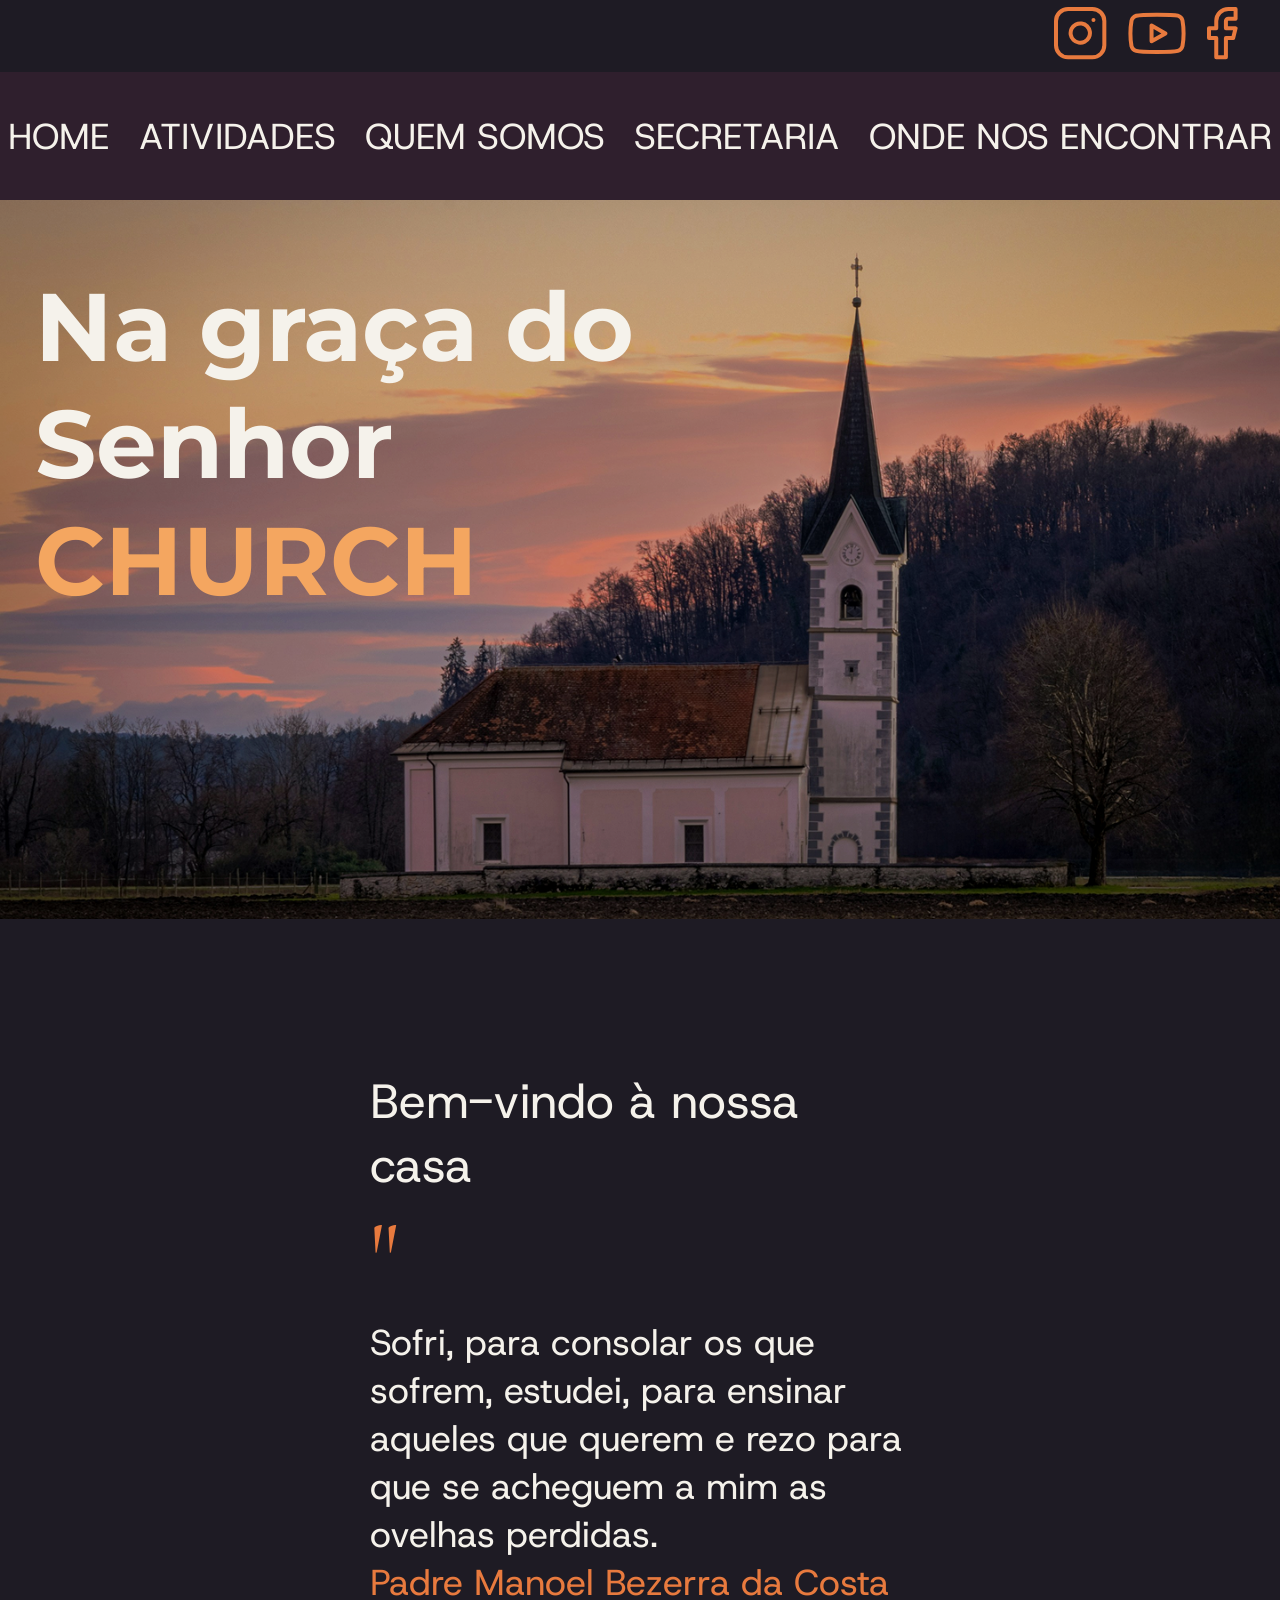
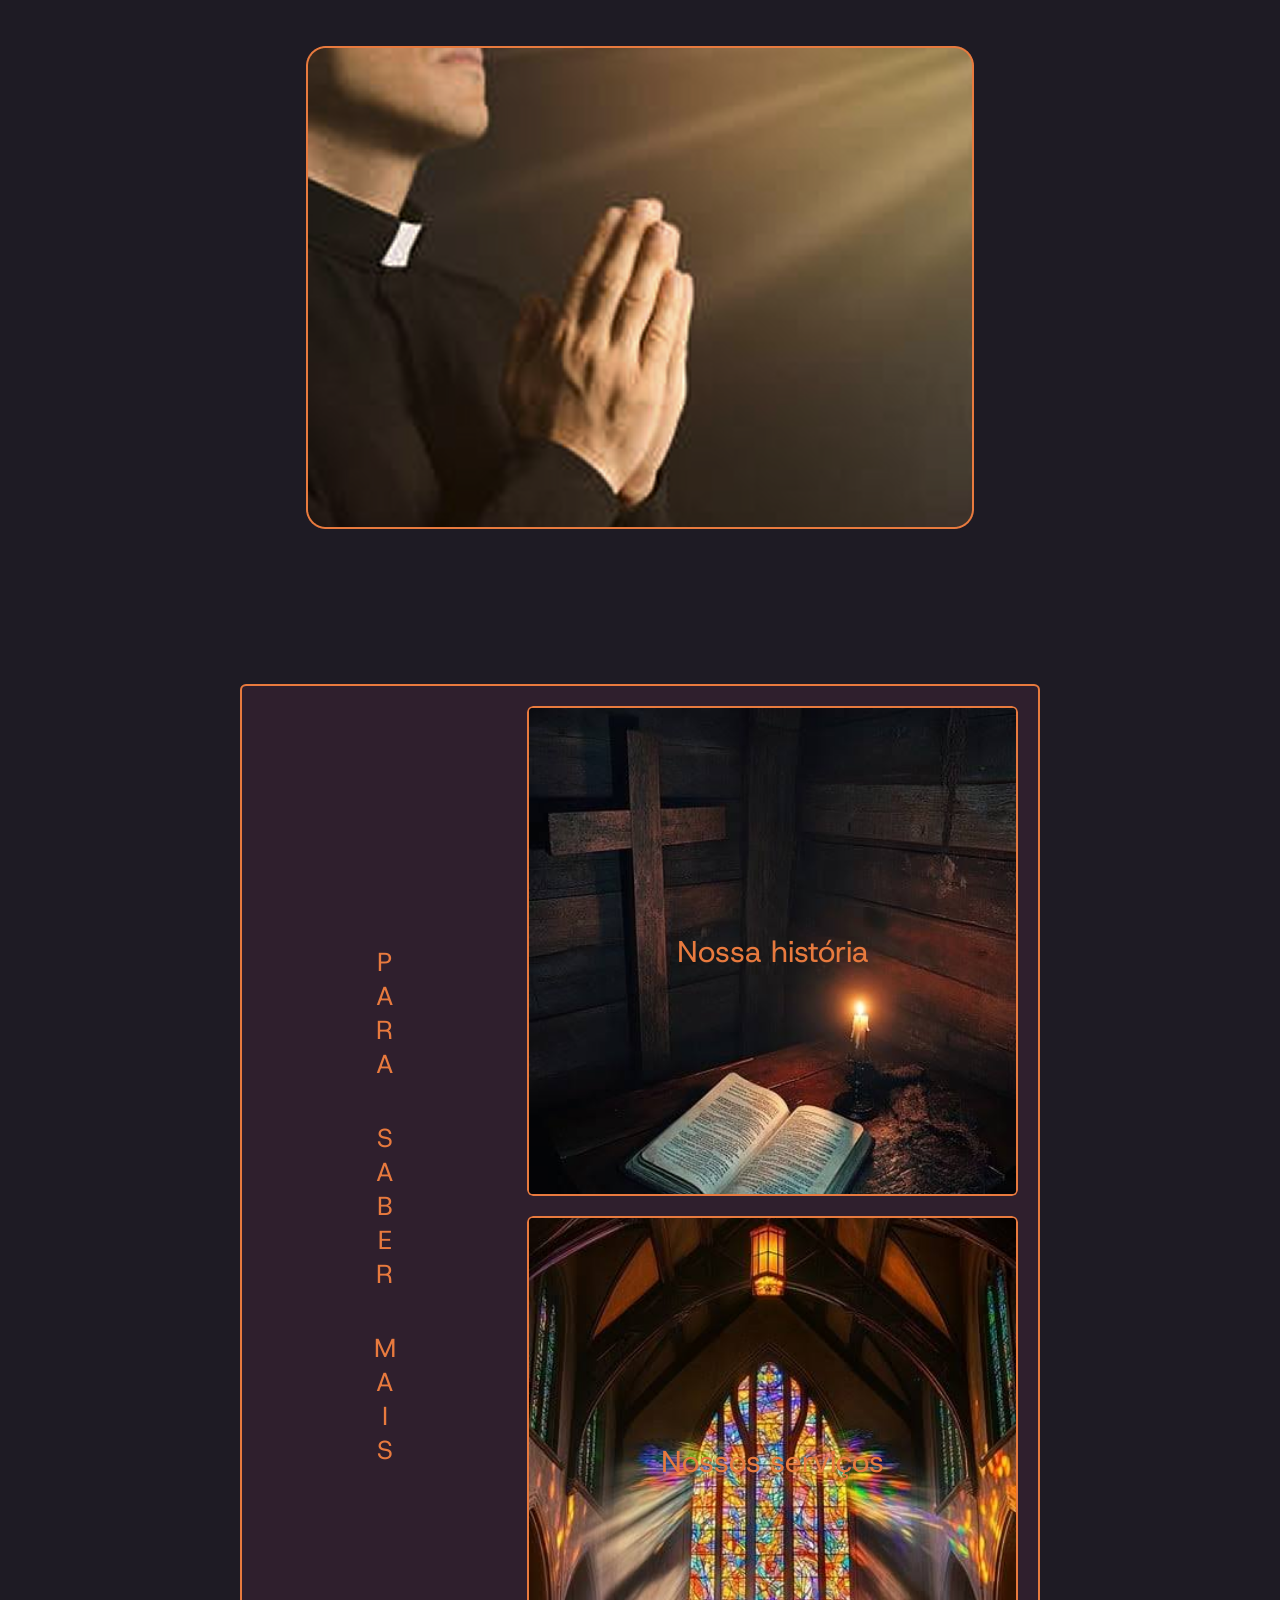
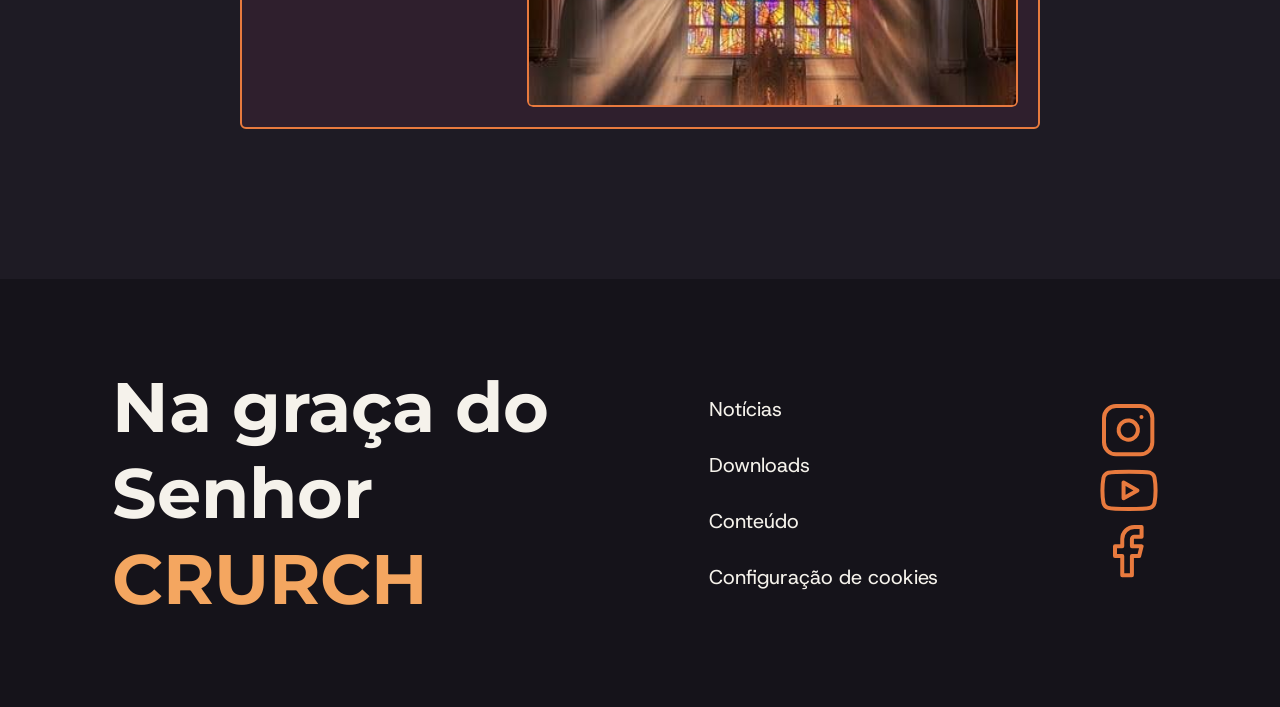
<file: index.html>
<!DOCTYPE html>
<html lang="pt-br">
    <head>
        <meta charset="UTF-8">

        <title>Document</title>

        <link rel="stylesheet" href="estilo.css">
        <link rel="preconnect" href="https://fonts.googleapis.com">
        <link rel="preconnect" href="https://fonts.gstatic.com" crossorigin>
        <link href="https://fonts.googleapis.com/css2?family=Host+Grotesk:ital,wght@0,300..800;1,300..800&display=swap" rel="stylesheet">

        <link rel="preconnect" href="https://fonts.googleapis.com">
        <link rel="preconnect" href="https://fonts.gstatic.com" crossorigin>
        <link href="https://fonts.googleapis.com/css2?family=Montserrat:ital,wght@0,100..900;1,100..900&display=swap" rel="stylesheet">

        <link rel="preconnect" href="https://fonts.googleapis.com">
        <link rel="preconnect" href="https://fonts.gstatic.com" crossorigin>
        <link href="https://fonts.googleapis.com/css2?family=Cormorant+Garamond:ital,wght@0,300..700;1,300..700&display=swap" rel="stylesheet">
    </head>

    <body>
        <nav id="navicons">
            <a href="https://www.instagram.com/iigdoficial" target="_blank">
                <img src="Imagens/Icon (1).svg" alt="Instagram">
            </a>
            <a href="https://www.youtube.com/@IIGDoficial" target="_blank">
                <img src="Imagens/Youtube.svg" alt="YouTube">
            </a>
            <a href="https://www.facebook.com/iigdoficial" target="_blank">
                <img src="Imagens/facebook.svg" alt="Facebook">
            </a>
        </nav>
        <nav id="navtexto">
            <a href="index.html">HOME</a>
            <a href="servicos.html">ATIVIDADES</a>
            <a href="historia.html">QUEM SOMOS</a>
            <a href="secretaria.html">SECRETARIA</a>
            <a href="#rodape">ONDE NOS ENCONTRAR</a>
        </nav>
        
        <header id="banner">
            <img class="hero" src="Imagens/Imagem.png" alt="">

            <div id="slogan">
                <p class="montserrat">Na graça do Senhor 

                <span id="cordiferente">
                    CHURCH
                </span>
                </p>
            </div>
        </header>

        <section id="bemvindos" class="distancia2">
                <div id="txt2">
                    <p id="titulo">
                        Bem-vindo à nossa casa
                    </p>

                    <span class="cordiferente2 cormorant-garamond" id="aspas">
                        "
                    </span>

                    <p>
                        Sofri, para consolar os que sofrem, estudei, para ensinar aqueles que querem e rezo para que se acheguem a mim as ovelhas perdidas.
                    </p>
                    <span class="cordiferente2 distancia">
                        Padre Manoel Bezerra da Costa
                    </span>
                </div>
                <div>
                    <img src="Imagens/Rectangle 10.png" alt="Imagem de um Padre rezando">
                </div>
        </section>

        <div id="card-box">
            <article id="cards-grid">
                <div id="card-lateral">
                    <p class="letra-card">P</p>
                    <p class="letra-card">A</p>
                    <p class="letra-card">R</p>
                    <p class="letra-card">A</p>
                    <p class="espaco-card"> </p>
                    <p class="letra-card">S</p>
                    <p class="letra-card">A</p>
                    <p class="letra-card">B</p>
                    <p class="letra-card">E</p>
                    <p class="letra-card">R</p>
                    <p class="espaco-card"> </p>
                    <p class="letra-card">M</p>
                    <p class="letra-card">A</p>
                    <p class="letra-card">I</p>
                    <p class="letra-card">S</p>
                </div>
                <div id="card-link-1">
                    <img src="Imagens/images.jpg" alt="Nossa História">
                    <a href="historia.html">Nossa história</a>
                </div>

                <div id="card-link-2">
                    <img src="Imagens/images (1).jpg" alt="Nossos Serviços">
                    <a href="servicos.html">Nossos serviços</a>
                </div>
            </article>
        </div>

        <footer id="rodape">
            <div id="slogan2">
                <p class="montserrat">Na graça do Senhor 

                <span id="cordiferente">
                    CRURCH
                </span>
                </p>
            </div>
            <div id="txtrodape">
                <a href="https://www.vaticannews.va/pt.html" target="_blank">
                    Notícias
                </a>
                <a href="https://www.bible.com/pt/app" target="_blank">
                    Downloads
                </a>
                <a href="https://liturgia.cnbb.org.br/" target="_blank">
                    Conteúdo
                </a>
                <a href="https://www.google.com/policies/privacy/" target="_blank">
                    Configuração de cookies
                </a>
            </div>
            <div id="iconsrodape">
                <a href="https://www.instagram.com/iigdoficial" target="_blank">
                    <img src="Imagens/Icon (1).svg" alt="Instagram">
                </a>
                <a href="https://www.youtube.com/@IIGDoficial" target="_blank">
                    <img src="Imagens/Youtube.svg" alt="YouTube">
                </a>
                <a href="https://www.facebook.com/iigdoficial" target="_blank">
                    <img src="Imagens/facebook.svg" alt="Facebook">
                </a>
            </div>
        </footer>
    </body>
</html>
</file>
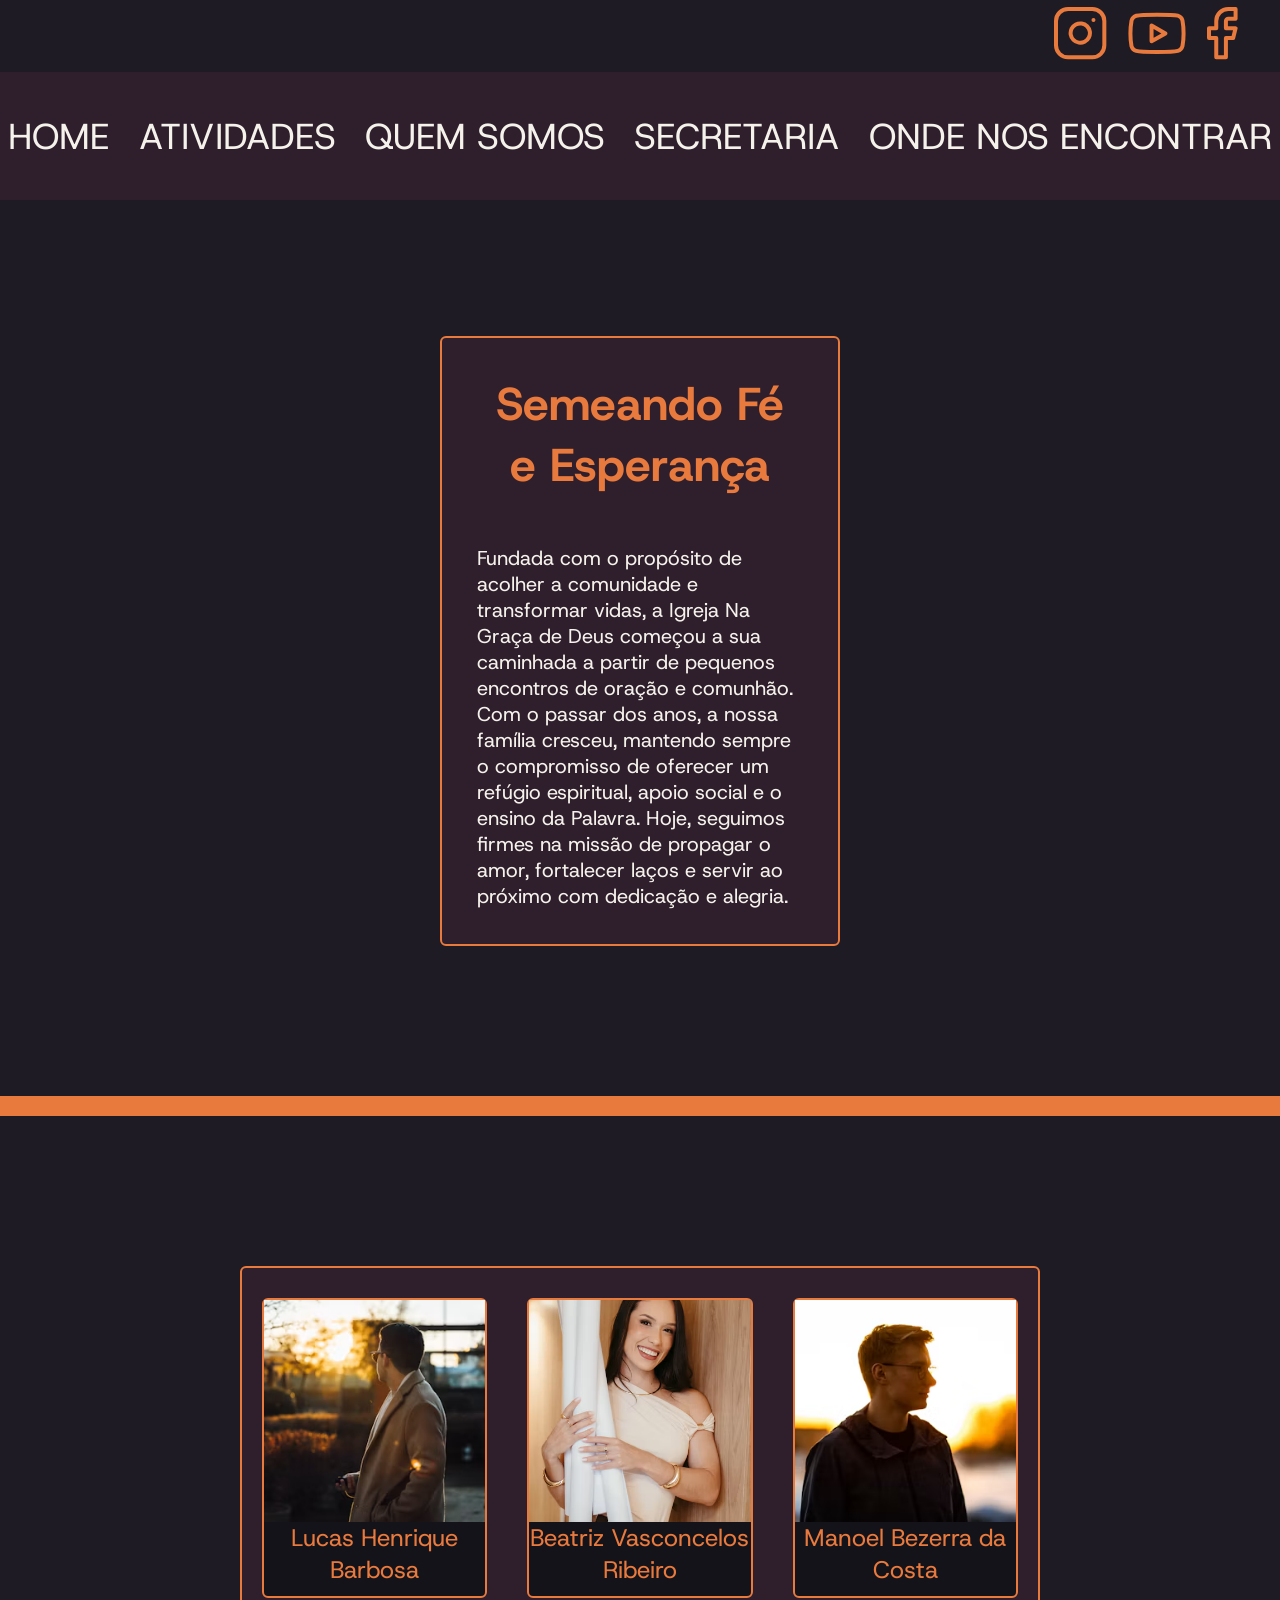
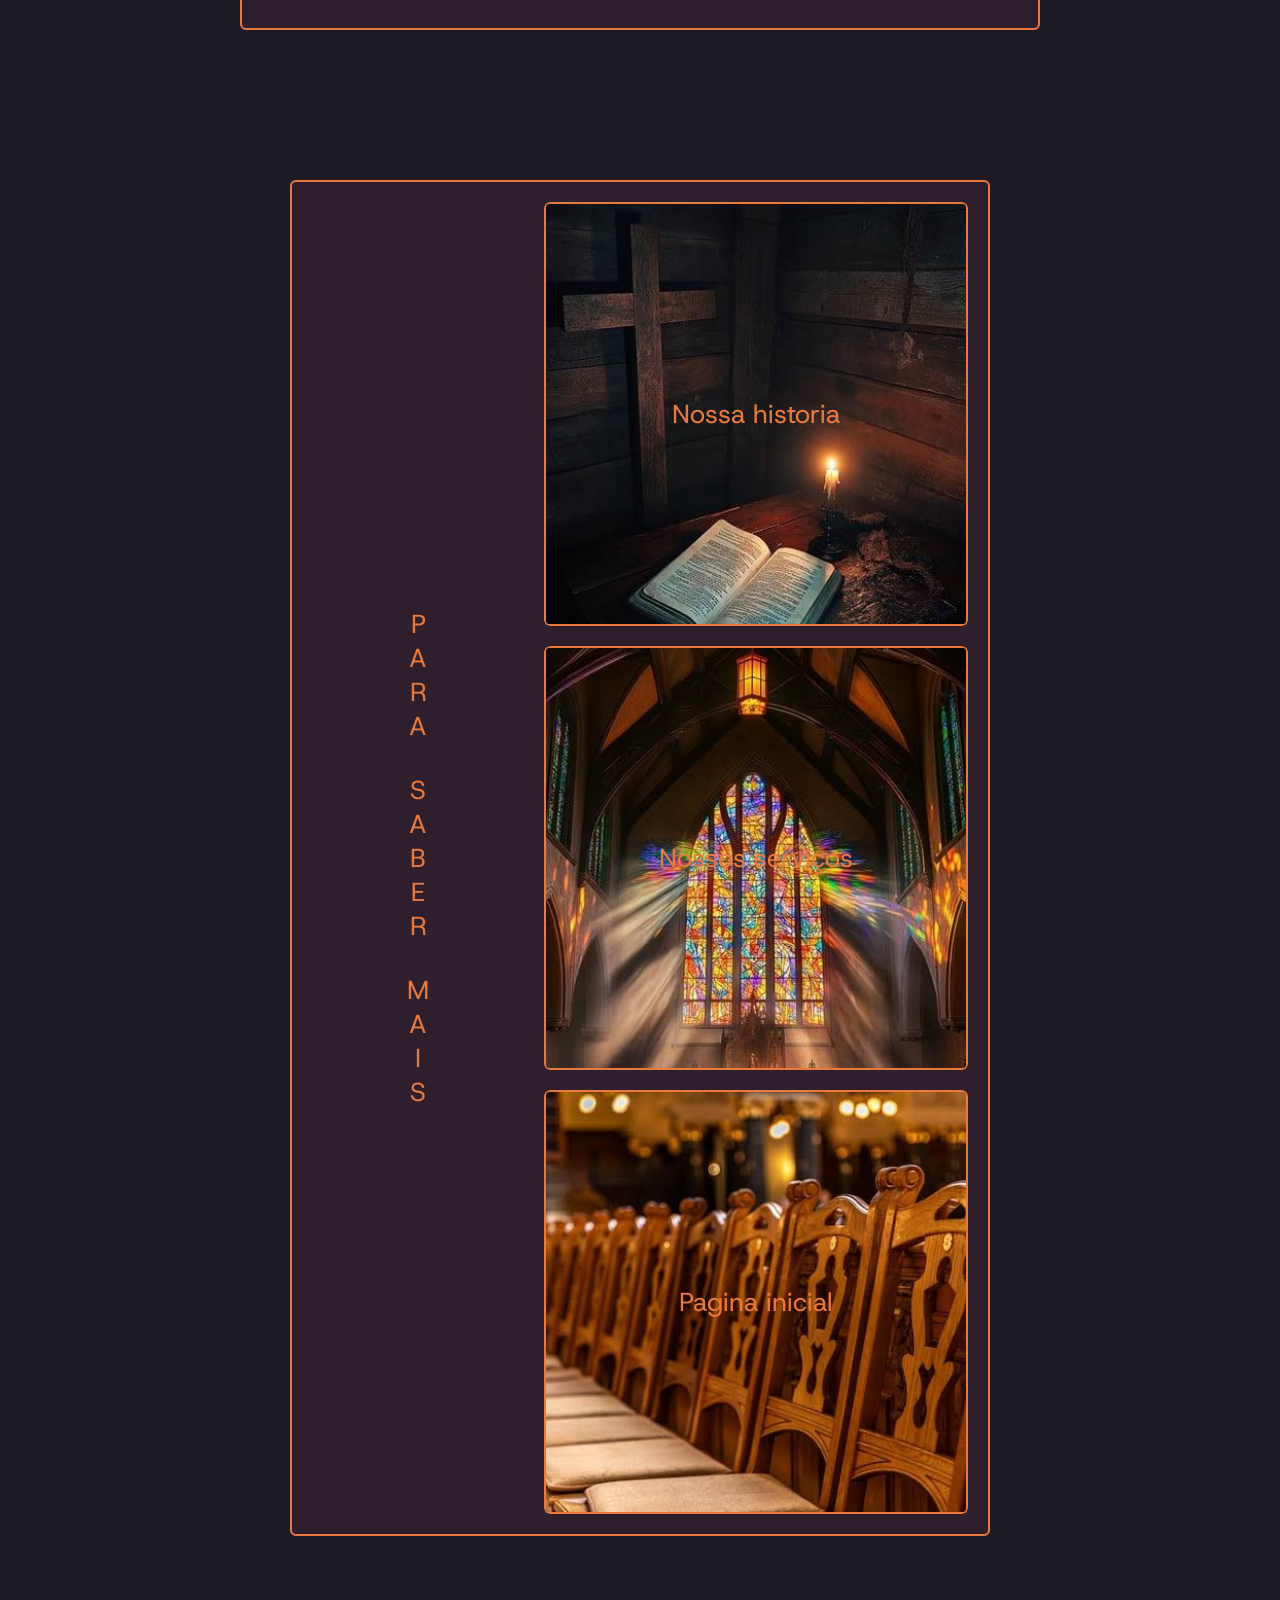
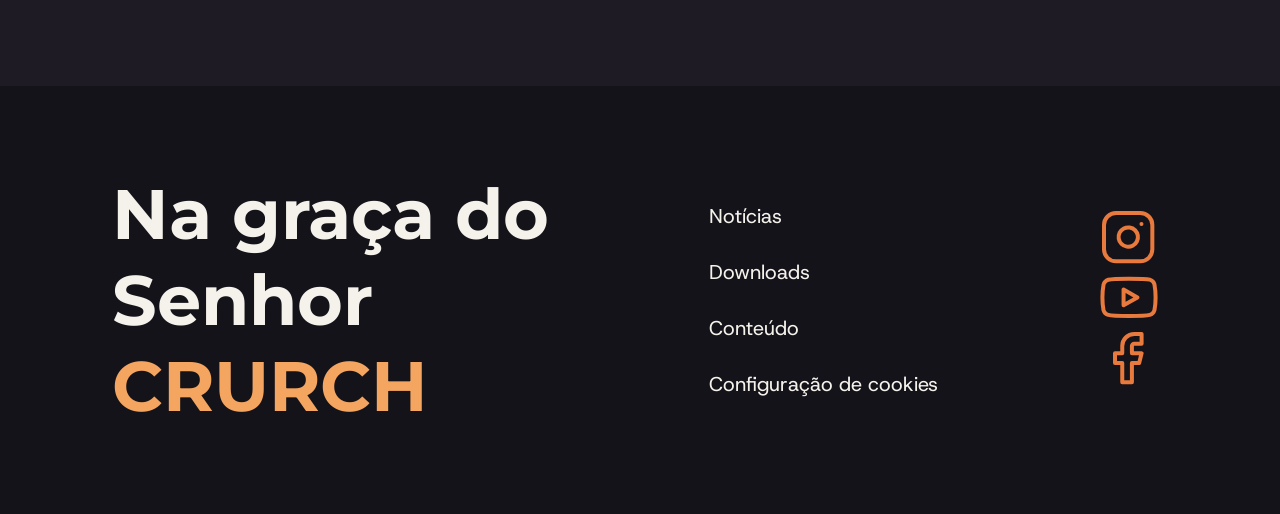
<file: historia.html>
<!DOCTYPE html>
<html lang="pt-br">
    <head>
    <meta charset="UTF-8">

    <title>Historia</title>

    <link rel="stylesheet" href="estilo.css">
        <link rel="preconnect" href="https://fonts.googleapis.com">
        <link rel="preconnect" href="https://fonts.gstatic.com" crossorigin>
        <link href="https://fonts.googleapis.com/css2?family=Host+Grotesk:ital,wght@0,300..800;1,300..800&display=swap" rel="stylesheet">

        <link rel="preconnect" href="https://fonts.googleapis.com">
        <link rel="preconnect" href="https://fonts.gstatic.com" crossorigin>
        <link href="https://fonts.googleapis.com/css2?family=Montserrat:ital,wght@0,100..900;1,100..900&display=swap" rel="stylesheet">

        <link rel="preconnect" href="https://fonts.googleapis.com">
        <link rel="preconnect" href="https://fonts.gstatic.com" crossorigin>
        <link href="https://fonts.googleapis.com/css2?family=Cormorant+Garamond:ital,wght@0,300..700;1,300..700&display=swap" rel="stylesheet">
    </head>

    <body>
        <nav id="navicons">
            <a href="https://www.instagram.com/iigdoficial" target="_blank">
                <img src="Imagens/Icon (1).svg" alt="Instagram">
            </a>
            <a href="https://www.youtube.com/@IIGDoficial" target="_blank">
                <img src="Imagens/Youtube.svg" alt="YouTube">
            </a>
            <a href="https://www.facebook.com/iigdoficial" target="_blank">
                <img src="Imagens/facebook.svg" alt="Facebook">
            </a>
        </nav>
        <nav id="navtexto">
            <a href="index.html">HOME</a>
            <a href="servicos.html">ATIVIDADES</a>
            <a href="historia.html">QUEM SOMOS</a>
            <a href="secretaria.html">SECRETARIA</a>
            <a href="#rodape">ONDE NOS ENCONTRAR</a>
        </nav>

        <section id="caixa2">
            <article id="historia">
                <h2>
                    Semeando Fé e Esperança
                </h2>

                <p>
                    Fundada com o propósito de acolher a comunidade e transformar vidas, a Igreja Na Graça de Deus começou a sua caminhada a partir de pequenos encontros de oração e comunhão. Com o passar dos anos, a nossa família cresceu, mantendo sempre o compromisso de oferecer um refúgio espiritual, apoio social e o ensino da Palavra. Hoje, seguimos firmes na missão de propagar o amor, fortalecer laços e servir ao próximo com dedicação e alegria.
                </p>
            </article>
        </section>

        <div id="espaco2"></div>

        <section id="fundadores">
            <article id="donoDeTerra">
                <div class="caixaimg">
                    <img src="Imagens/photo-1642600363315-3e0f9aebbe5d.avif" alt="">
                </div>

                <p class="cordiferente2">Lucas Henrique Barbosa</p>
            </article>
            <article id="arquiteta">
                <div class="caixaimg">
                    <img src="Imagens/photo-1781888678275-a7a6daf5dc25.avif" alt="">
                </div>

                <p class="cordiferente2">Beatriz Vasconcelos Ribeiro</p>
            </article>
            <article id="padre">
                <div class="caixaimg">
                    <img src="Imagens/photo-1583807566958-a4a801549127.avif" alt="">
                </div>

                <p class="cordiferente2">Manoel Bezerra da Costa</p>
            </article>
        </section>

        <div id="caixa">
            <article id="conteiner">
                <div id="informacao">
                    <p class="palavra">P</p>
                    <p class="palavra">A</p>
                    <p class="palavra">R</p>
                    <p class="palavra">A</p>
                    <p class="espaco2"> </p>
                    <p class="palavra">S</p>
                    <p class="palavra">A</p>
                    <p class="palavra">B</p>
                    <p class="palavra">E</p>
                    <p class="palavra">R</p>
                    <p class="espaco2"> </p>
                    <p class="palavra">M</p>
                    <p class="palavra">A</p>
                    <p class="palavra">I</p>
                    <p class="palavra">S</p>
                </div>
                <div id="imagem1">
                    <img src="Imagens/images.jpg" alt="">

                    <a href="historia.html">Nossa historia</a>
                </div>
                <div id="imagem2">
                    <img src="Imagens/images (1).jpg" alt="">

                    <a href="servicos.html">Nossos serviços</a>
                </div>
                <div id="imagem3">
                    <img src="Imagens/images (2).jpg" alt="">

                    <a href="index.html">Pagina inicial</a>
                </div>
            </article>
        </div>

        <footer id="rodape">
            <div id="slogan2">
                <p class="montserrat">Na graça do Senhor 

                <span id="cordiferente">
                    CRURCH
                </span>
                </p>
            </div>
            <div id="txtrodape">
                <a href="https://www.vaticannews.va/pt.html" target="_blank">
                    Notícias
                </a>
                <a href="https://www.bible.com/pt/app" target="_blank">
                    Downloads
                </a>
                <a href="https://liturgia.cnbb.org.br/" target="_blank">
                    Conteúdo
                </a>
                <a href="https://www.google.com/policies/privacy/" target="_blank">
                    Configuração de cookies
                </a>
            </div>
            <div id="iconsrodape">
                <a href="https://www.instagram.com/iigdoficial" target="_blank">
                    <img src="Imagens/Icon (1).svg" alt="Instagram">
                </a>
                <a href="https://www.youtube.com/@IIGDoficial" target="_blank">
                    <img src="Imagens/Youtube.svg" alt="YouTube">
                </a>
                <a href="https://www.facebook.com/iigdoficial" target="_blank">
                    <img src="Imagens/facebook.svg" alt="Facebook">
                </a>
            </div>
        </footer>
    </body>
</html>
</file>
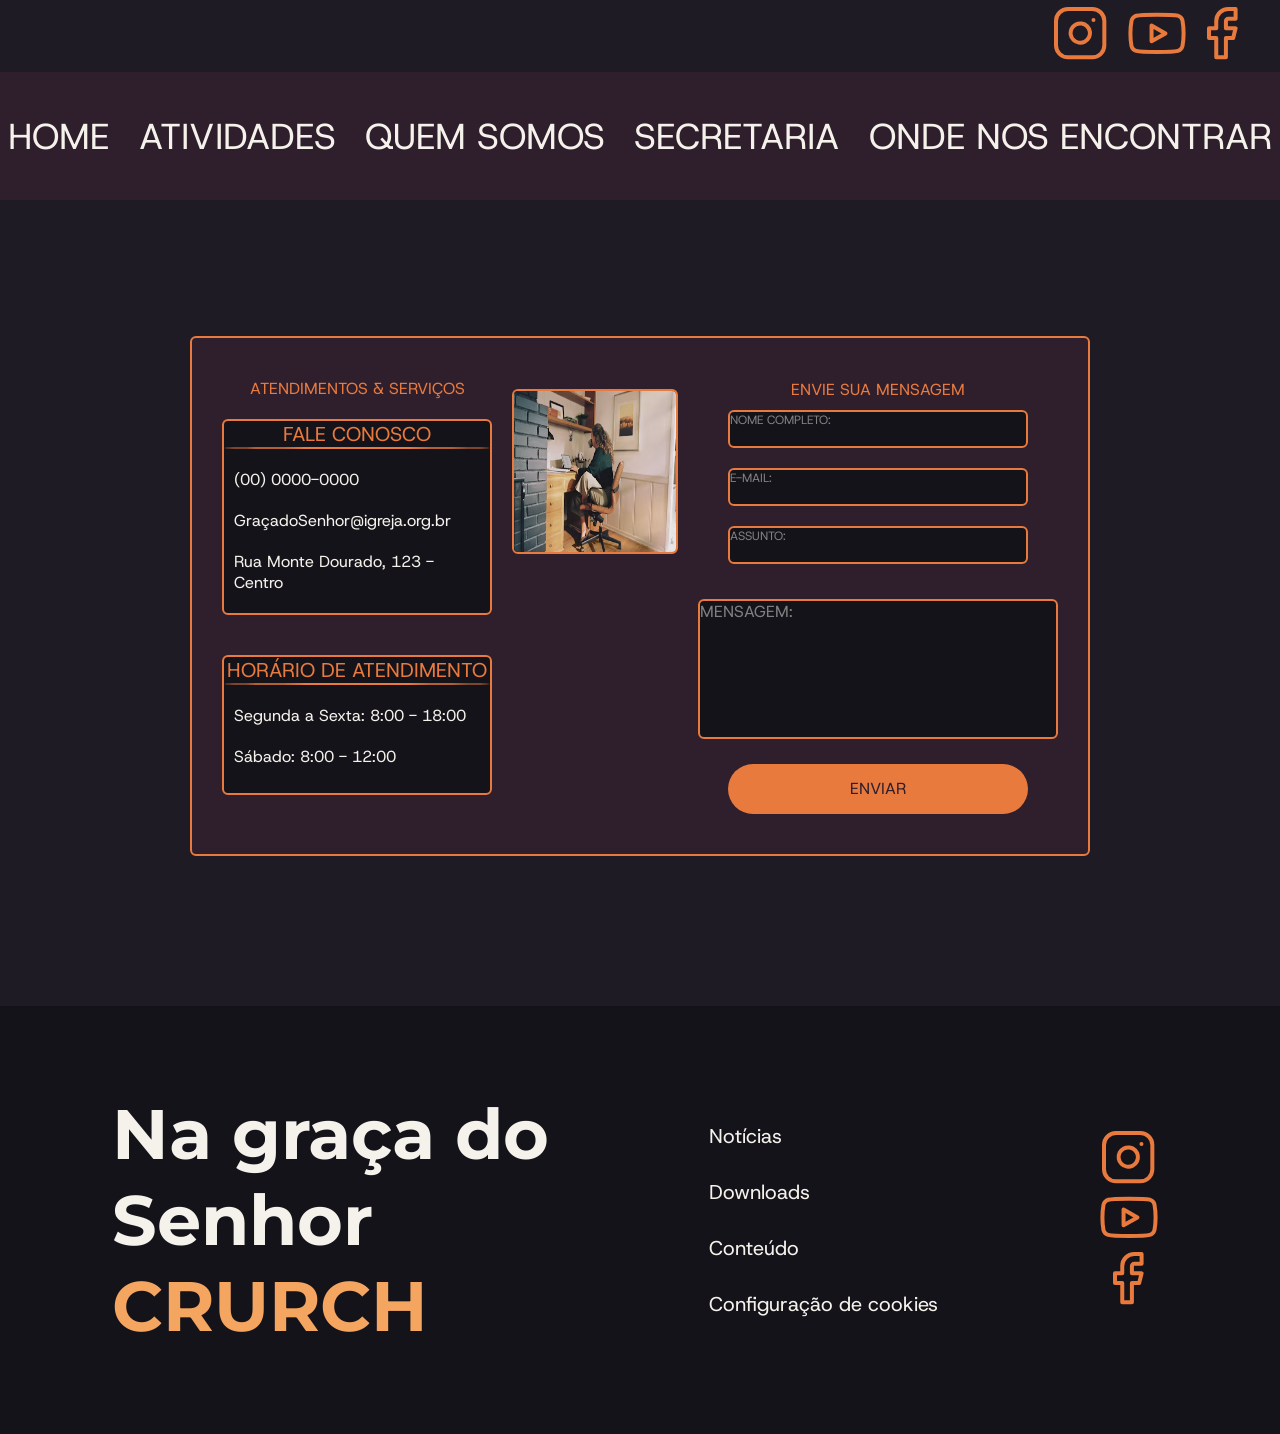
<file: secretaria.html>
<!DOCTYPE html>
<html lang="en">
    <head>
        <meta charset="UTF-8">

        <title>Secretaria</title>

        <link rel="stylesheet" href="estilo.css">
        <link rel="preconnect" href="https://fonts.googleapis.com">
        <link rel="preconnect" href="https://fonts.gstatic.com" crossorigin>
        <link href="https://fonts.googleapis.com/css2?family=Host+Grotesk:ital,wght@0,300..800;1,300..800&display=swap" rel="stylesheet">

        <link rel="preconnect" href="https://fonts.googleapis.com">
        <link rel="preconnect" href="https://fonts.gstatic.com" crossorigin>
        <link href="https://fonts.googleapis.com/css2?family=Montserrat:ital,wght@0,100..900;1,100..900&display=swap" rel="stylesheet">

        <link rel="preconnect" href="https://fonts.googleapis.com">
        <link rel="preconnect" href="https://fonts.gstatic.com" crossorigin>
        <link href="https://fonts.googleapis.com/css2?family=Cormorant+Garamond:ital,wght@0,300..700;1,300..700&display=swap" rel="stylesheet">        
    </head>

    <body>
        <nav id="navicons">
            <a href="https://www.instagram.com/iigdoficial" target="_blank">
                <img src="Imagens/Icon (1).svg" alt="Instagram">
            </a>
            <a href="https://www.youtube.com/@IIGDoficial" target="_blank">
                <img src="Imagens/Youtube.svg" alt="YouTube">
            </a>
            <a href="https://www.facebook.com/iigdoficial" target="_blank">
                <img src="Imagens/facebook.svg" alt="Facebook">
            </a>
        </nav>
        <nav id="navtexto">
            <a href="index.html">HOME</a>
            <a href="servicos.html">ATIVIDADES</a>
            <a href="historia.html">QUEM SOMOS</a>
            <a href="secretaria.html">SECRETARIA</a>
            <a href="#rodape">ONDE NOS ENCONTRAR</a>
        </nav>

        <section id="secretaria">
            <div id="ladoesq">
                <p class="cordiferente2 titulo3">
                    ATENDIMENTOS & SERVIÇOS
                </p>
                
                <div id="faleConosco">
                    <p class="frase">
                        FALE CONOSCO
                    </p>

                    <div id="linha2"></div>

                    <p class="esquerda">
                        (00) 0000-0000
                    </p>
                    <p class="esquerda">
                        GraçadoSenhor@igreja.org.br
                    </p>
                    <p class="esquerda">
                        Rua Monte Dourado, 123 - Centro
                    </p>
                </div>
                <div id="horarioAtedimento">
                    <p class="frase">
                        HORÁRIO DE ATENDIMENTO
                    </p>

                    <div id="linha2"></div>

                    <p class="esquerda">
                        Segunda a Sexta: 8:00 - 18:00
                    </p>
                    <p class="esquerda">
                        Sábado: 8:00 - 12:00
                    </p>
                </div>
            </div>
            <div id="centro">
                <img src="Imagens/secretaria.avif" alt="">
            </div>
            <div id="ladodir">
                <p class="cordiferente2 titulo3">
                    ENVIE SUA MENSAGEM
                </p>

                <div class="informacoes">
                    <p>
                        NOME COMPLETO:
                    </p>
                </div>
                <div class="informacoes">
                    <p>
                        E-MAIL:
                    </p>                
                </div>
                <div class="informacoes">
                    <p>
                        ASSUNTO:
                    </p>
                </div>
                <div id="mensagem">
                    <p>
                        MENSAGEM: 
                    </p>
                </div>
                <div id="enviar">
                    <p>
                        ENVIAR
                    </p>
                </div>
            </div>
        </section>

        <footer id="rodape">
            <div id="slogan2">
                <p class="montserrat">Na graça do Senhor 

                <span id="cordiferente">
                    CRURCH
                </span>
                </p>
            </div>
            <div id="txtrodape">
                <a href="https://www.vaticannews.va/pt.html" target="_blank">
                    Notícias
                </a>
                <a href="https://www.bible.com/pt/app" target="_blank">
                    Downloads
                </a>
                <a href="https://liturgia.cnbb.org.br/" target="_blank">
                    Conteúdo
                </a>
                <a href="https://www.google.com/policies/privacy/" target="_blank">
                    Configuração de cookies
                </a>
            </div>
            <div id="iconsrodape">
                <a href="https://www.instagram.com/iigdoficial" target="_blank">
                    <img src="Imagens/Icon (1).svg" alt="Instagram">
                </a>
                <a href="https://www.youtube.com/@IIGDoficial" target="_blank">
                    <img src="Imagens/Youtube.svg" alt="YouTube">
                </a>
                <a href="https://www.facebook.com/iigdoficial" target="_blank">
                    <img src="Imagens/facebook.svg" alt="Facebook">
                </a>
            </div>
        </footer>
    </body>
</html>
</file>
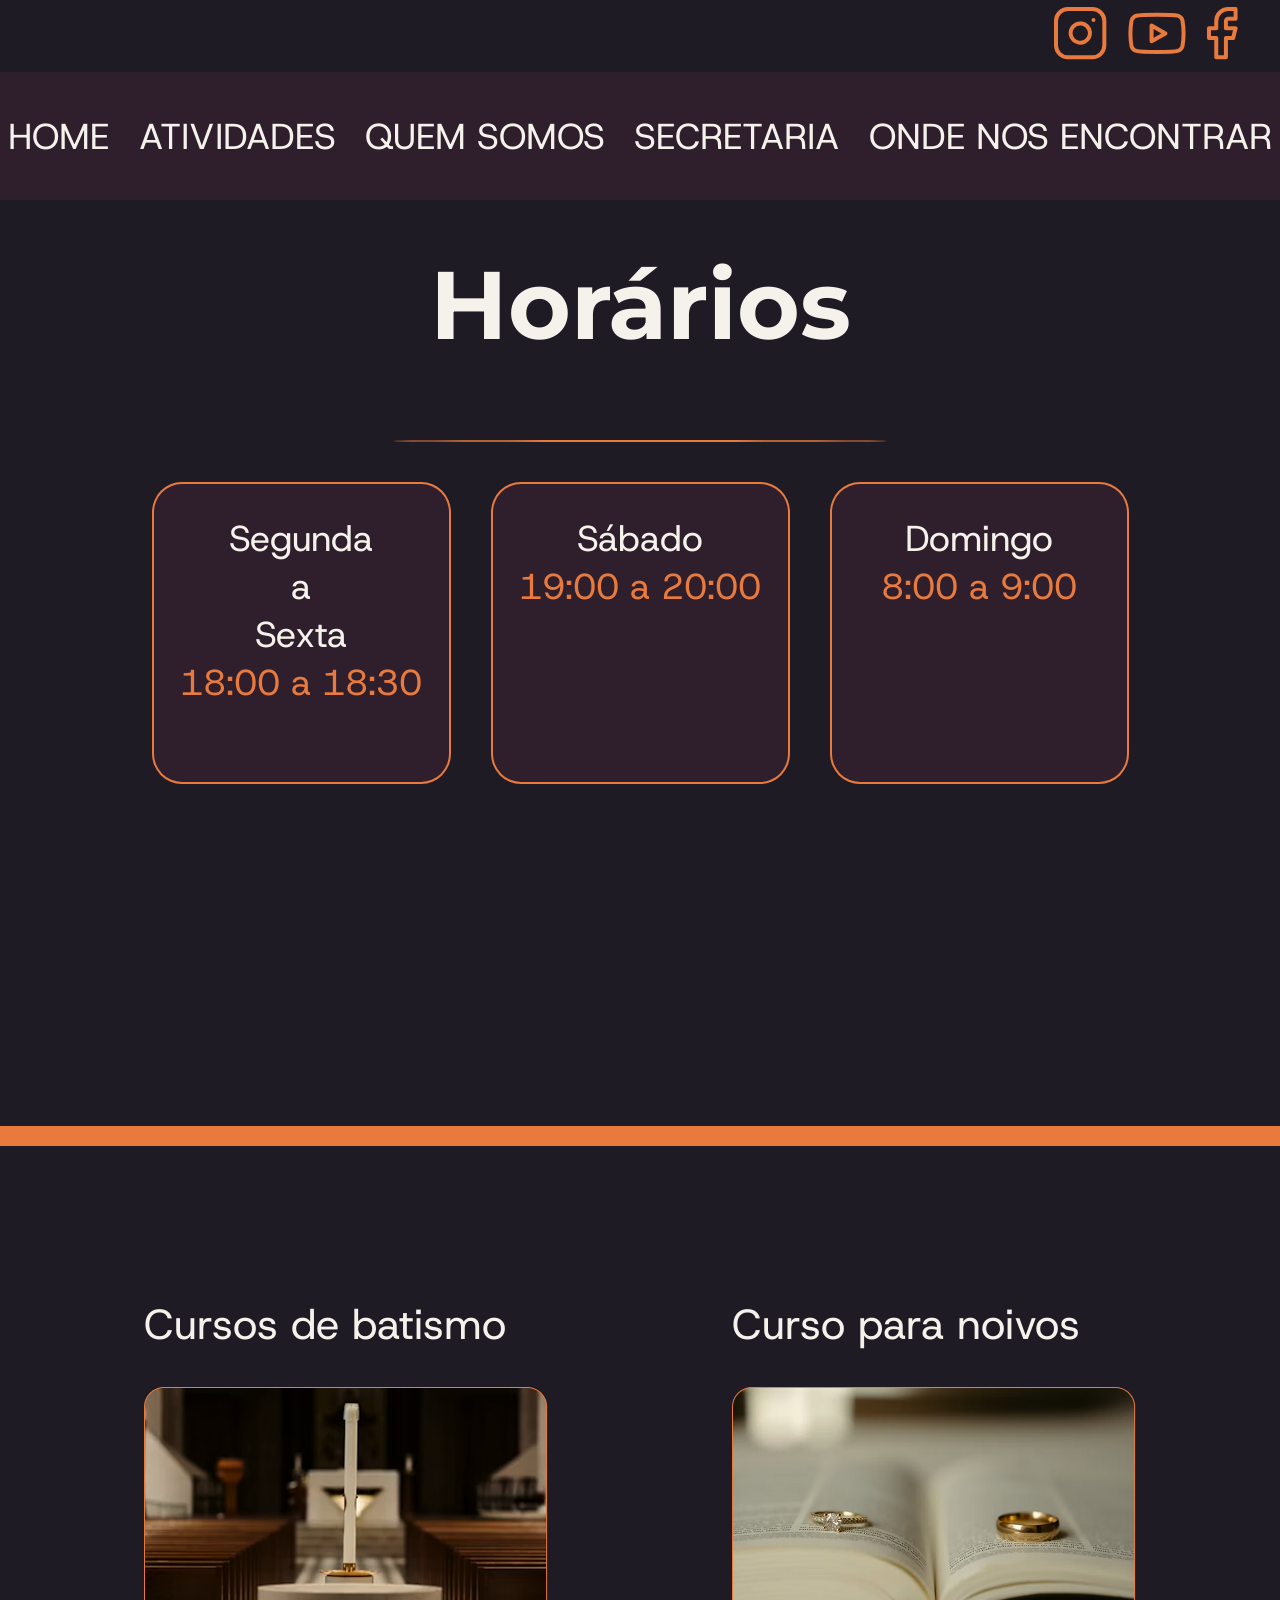
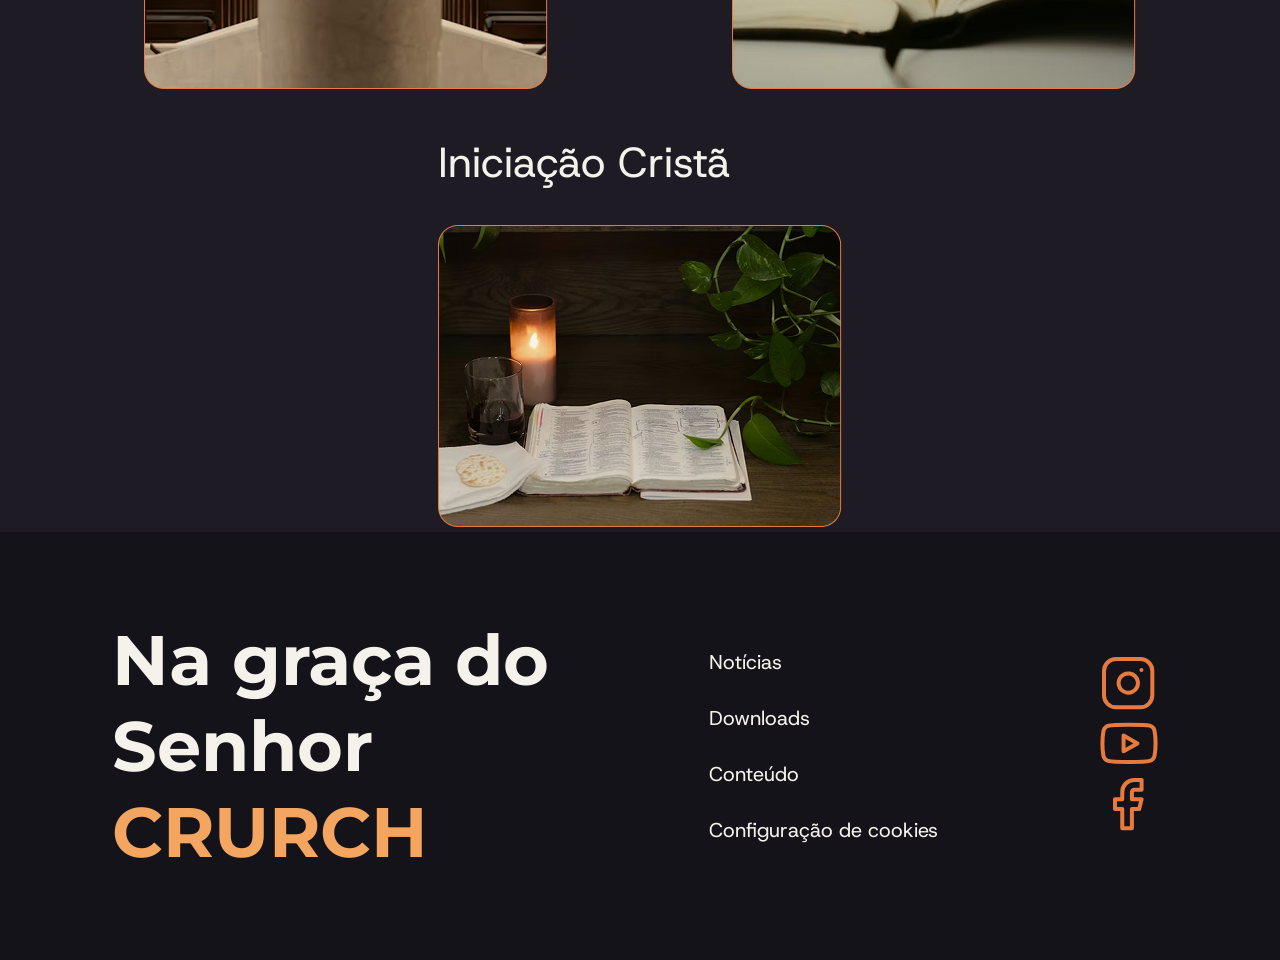
<file: servicos.html>
<!DOCTYPE html>
<html lang="pt-br">
    <head>
        <meta charset="UTF-8">
    
        <title>Serviços</title>

        <link rel="stylesheet" href="estilo.css">
        <link rel="preconnect" href="https://fonts.googleapis.com">
        <link rel="preconnect" href="https://fonts.gstatic.com" crossorigin>
        <link href="https://fonts.googleapis.com/css2?family=Host+Grotesk:ital,wght@0,300..800;1,300..800&display=swap" rel="stylesheet">

        <link rel="preconnect" href="https://fonts.googleapis.com">
        <link rel="preconnect" href="https://fonts.gstatic.com" crossorigin>
        <link href="https://fonts.googleapis.com/css2?family=Montserrat:ital,wght@0,100..900;1,100..900&display=swap" rel="stylesheet">

        <link rel="preconnect" href="https://fonts.googleapis.com">
        <link rel="preconnect" href="https://fonts.gstatic.com" crossorigin>
        <link href="https://fonts.googleapis.com/css2?family=Cormorant+Garamond:ital,wght@0,300..700;1,300..700&display=swap" rel="stylesheet">
    </head>

    <body>
        <nav id="navicons">
            <a href="https://www.instagram.com/iigdoficial" target="_blank">
                <img src="Imagens/Icon (1).svg" alt="Instagram">
            </a>
            <a href="https://www.youtube.com/@IIGDoficial" target="_blank">
                <img src="Imagens/Youtube.svg" alt="YouTube">
            </a>
            <a href="https://www.facebook.com/iigdoficial" target="_blank">
                <img src="Imagens/facebook.svg" alt="Facebook">
            </a>
        </nav>
        <nav id="navtexto">
            <a href="index.html">HOME</a>
            <a href="servicos.html">ATIVIDADES</a>
            <a href="historia.html">QUEM SOMOS</a>
            <a href="secretaria.html">SECRETARIA</a>
            <a href="#rodape">ONDE NOS ENCONTRAR</a>
        </nav>

        <section id="horarios">
            <div class="txt">
                <p class="montserrat">Horários</p>
            </div>
            <div id="linha"></div>
            <div class="cards">
                <article class="cardsh">
                    <p>Segunda</p>
                    <p>a</p>
                    <p>Sexta</p>
                    
                    <span class="cordiferente2">
                        18:00 a 18:30
                    </span>
                </article>
                <article class="cardsh">
                    <p>Sábado</p>
                    
                    <span class="cordiferente2">
                        19:00 a 20:00
                    </span>
                </article>
                <article class="cardsh">
                    <p>Domingo</p>

                    <span class="cordiferente2">
                        8:00 a 9:00
                    </span>
                </article>
            </div>
        </section>

        <div id="espaco"></div>

        <section id="cursos">
            <article id="batismo">
                <p class="txtcursos">
                    Cursos de batismo
                </p>

                <img src="Imagens/Rectangle 8.png" alt="Vista interior do corredor central de uma igreja com bancos de madeira e uma vela alta em destaque no altar">
            </article>
            <article id="noivos">
                <p class="txtcursos">
                    Curso para noivos
                </p>

                <img src="Imagens/Rectangle 9.png" alt="Duas alianças de casamento douradas repousando sobre as páginas abertas de uma Bíblia">
            </article>
            <article id="crista">
                <p class="txtcursos">
                    Iniciação Cristã
                </p>

                <img src="Imagens/Rectangle 7.png" alt="Bíblia sagrada aberta em uma mesa de madeira ao lado de um pedaço de pão, um copo de vinho e uma vela acesa">
            </article>
        </section>

        <footer id="rodape">
            <div id="slogan2">
                <p class="montserrat">Na graça do Senhor 

                <span id="cordiferente">
                    CRURCH
                </span>
                </p>
            </div>
            <div id="txtrodape">
                <a href="https://www.vaticannews.va/pt.html" target="_blank">
                    Notícias
                </a>
                <a href="https://www.bible.com/pt/app" target="_blank">
                    Downloads
                </a>
                <a href="https://liturgia.cnbb.org.br/" target="_blank">
                    Conteúdo
                </a>
                <a href="https://www.google.com/policies/privacy/" target="_blank">
                    Configuração de cookies
                </a>
            </div>
            <div id="iconsrodape">
                <a href="https://www.instagram.com/iigdoficial" target="_blank">
                    <img src="Imagens/Icon (1).svg" alt="Instagram">
                </a>
                <a href="https://www.youtube.com/@IIGDoficial" target="_blank">
                    <img src="Imagens/Youtube.svg" alt="YouTube">
                </a>
                <a href="https://www.facebook.com/iigdoficial" target="_blank">
                    <img src="Imagens/facebook.svg" alt="Facebook">
                </a>
            </div>
        </footer>
    </body>
</html>
</file>
<file: estilo.css>
*{
    margin: 0;
    padding: 0;
    box-sizing: border-box;
}

html{
    scroll-behavior: smooth;    
}

.montserrat{
  font-family: "Montserrat";
  font-optical-sizing: auto;
  font-weight: 700;
  font-style: normal;
}

.cormorant-garamond{
  font-family: "Cormorant Garamond", serif;
  font-optical-sizing: auto;
  font-weight: 400;
  font-style: normal;
}

body{   
    margin-top: 10.4167%;
    font-family: "Host Grotesk", sans-serif;
    font-optical-sizing: auto;
    background-color: #1E1B24;
    padding-top: 53px;
}

/*INDEX*/
/*========================================================================*/

#navicons{
    background-color: #1E1B24;
    width: 100%;
    height: 72px;
    position: fixed;
    top: 0;
    left: 0;
    gap: 21px;
    justify-content: flex-end;
    align-items: center;
    display: flex;
    z-index: 10000000;
    padding-right: 42px;
}

#navtexto > a{
    color: #F5F2EB;
    font-size: 36px;
    text-decoration: none;
}

#navtexto{
    background-color: #2F1F2D;
    width: 100%;
    height: 128px;
    position: fixed;
    top: 0;
    left: 0;
    margin-top: 72px;
    gap: 21px;
    justify-content: space-evenly;
    align-items: center;
    display: flex;
    z-index: 10000000;
    margin-bottom: 0;
}

.hero{
    display: block;
    width: 100%;
    height: auto;
    z-index: 1;
    filter: brightness(0.8);
}

#banner{
    position: relative;
}

#slogan{
    width: 100%;
    max-width: 609px;
    height: 100%;
    max-height: 354px;
    z-index: 45;
    position: absolute;
    top: 0;
    left: 0;
    margin-top: 80px;
    margin-left: 35px;
    align-items: center;
    display: flex;
}

#slogan > p{
    font-size: 96px;
    color: #F5F2EB;
}

#cordiferente{
    color: #F4A660;
    letter-spacing: 5%;
}

#bemvindos{
    padding: 0px 20px;
    gap: 40px;
    display: flex;
    justify-content: space-evenly;
    flex-direction: row;
    align-items: center;
    flex-wrap: wrap;
}

#txt2{
    width: 100%;
    max-width: 540px;
    font-size: 36px;
    color: #F5F2EB;
}

#titulo{
    font-size: 48px;
    color: #F5F2EB;
}

#aspas{
    font-size: 100px;
}

.distancia2{
    margin: 150px 0;
}

.distancia{
    margin-top: 10px;
}

#card-box {
    display: flex;
    flex-direction: row;
    justify-content: center;
    align-items: center;
}

#cards-grid {
    display: grid;
    grid-template-columns: 1fr 2fr;
    grid-template-rows: repeat(2, 1fr);
    gap: 20px;
    background-color: #2F1F2D;
    border: 2px solid #E87A3E;
    width: 100%;
    max-width: 800px;
    padding: 20px;
    margin-bottom: 150px;
    border-radius: 6px;
}

#card-lateral {
    grid-column: 1;
    grid-row: span 2;
    display: flex;
    flex-direction: column;
    justify-content: center;
    align-items: center;
}

#cards-grid .letra-card {
    margin: 0;
    padding: 0;
    font-size: 26px;
    color: #E87A3E;
    display: flex;
    justify-content: center;
    align-items: center;
}

.espaco-card {
    margin: 20px 0;
}

#card-link-1, #card-link-2 {
    grid-column: 2;
    position: relative;
    width: 100%;
    aspect-ratio: 1 / 1;
    overflow: hidden;
    border-radius: 6px;
}

#cards-grid img {
    width: 100%;
    height: 100%;
    object-fit: cover;
    border: 2px solid #E87A3E;
    border-radius: 6px;
    display: block;
    pointer-events: none;
}

#card-link-1 > a, 
#card-link-2 > a {
    position: absolute;
    top: 0;
    left: 0;
    width: 100%;
    height: 100%;
    z-index: 10;
    display: flex;
    justify-content: center;
    align-items: center;
    text-align: center;
    font-size: 30px;
    color: #E87A3E;
    text-decoration: none;
}

/*==========================================================================*/

#caixa {
    display: flex;
    flex-direction: row;
    justify-content: center;
    align-items: center;
}

#conteiner {
    display: grid;
    grid-template-columns: 1fr 2fr; 
    grid-template-rows: repeat(3, 1fr); 
    gap: 20px;
    background-color: #2F1F2D;
    border: 2px solid #E87A3E;
    width: 100%;
    max-width: 700px;
    padding: 20px;
    margin-bottom: 150px;
    border-radius: 6px;
}


#informacao {
    grid-column: 1;
    grid-row: span 3;
    display: flex;
    flex-direction: column;
    justify-content: center;
    align-items: center;
}

#conteiner .palavra {
    margin: 0;
    padding: 0;
    font-size: 26px;
    color: #E87A3E;
    display: flex;
    justify-content: center;
    align-items: center;
}

.espaco2 {
    margin: 15px 0;
}

#imagem1, #imagem2, #imagem3 {
    grid-column: 2; 
    position: relative;
    width: 100%;
    aspect-ratio: 1 / 1;
    overflow: hidden;
    border-radius: 6px;
}

#conteiner img {
    width: 100%;
    height: 100%;
    object-fit: cover;
    border: 2px solid #E87A3E;
    border-radius: 6px;
    display: block;
}

#imagem1 > a, 
#imagem2 > a, 
#imagem3 > a {
    position: absolute;
    top: 0;
    left: 0;
    width: 100%;
    height: 100%;
    z-index: 10;
    display: flex;
    justify-content: center;
    align-items: center;
    text-align: center;
    font-size: 26px;
    color: #E87A3E;
    text-decoration: none;
}


/*========================================================================*/

/*HISTORIA*/
/*========================================================================*/

#caixa2{
    display: flex;
    justify-content: center;
    align-items: center;
    flex-direction: column;
}

#historia{
    background-color: #2F1F2D;
    border: 2px solid #E87A3E;
    text-align: left;
    width: 100%;
    max-width: 400px;
    height: 100%;
    min-height: 500px;
    padding: 35px;
    margin: 150px 0;
    border-radius: 6px;
}

#historia > h2{
    color: #E87A3E;
    font-size: 46px;
    text-align: center;
    margin-bottom: 50px;
}

#historia > p{
    color: #F5F2EB;
    font-size: 20px;
}

#fundadores{
    background-color: #2F1F2D;
    border: 2px solid #E87A3E;
    margin: auto;
    margin-bottom: 150px;
    display: flex;
    flex-direction: row;
    justify-content: center;
    align-items: center;
    border-radius: 6px;
    width: 100%;
    max-width: 800px;
    padding: 30px 20px;
    gap: 40px;
}

.caixaimg img{
    display: block;
    width: 100%;
    aspect-ratio: 1 / 1;
    object-fit: cover;
    overflow: hidden;    /* Esconde os excedentes da imagem */
}

#padre, #arquiteta, #donoDeTerra{
    width: 30%;
    background-color: #15131A;
    border: 2px solid #E87A3E;
    border-radius: 6px;
    text-align: center;
    min-height: 300px;
    font-size: 24px;
}

#espaco2{
    width: 100%;
    height: 20px; 
    background-color: #E87A3E;
    margin-bottom: 150px;
}

/*========================================================================*/

/*SECRETARIA*/
/*========================================================================*/

#secretaria{
    background-color: #2F1F2D;
    border: 2px solid #E87A3E;
    border-radius: 6px;
    margin: 150px auto;
    padding: 30px;
    width: 100%;
    max-width: 900px;
    min-height: 520px;
    display: flex;
    flex-direction: row;
    justify-content: space-between; 
    align-items: center;            
    gap: 20px;
}

#ladoesq{
    display: flex;
    flex-direction: column;
    align-items: center;
}

.tilulo3{
    text-align: center;
    font-size: 36px;
}

#faleConosco,
#horarioAtedimento{
    background-color: #15131A;
    border: 2px solid #E87A3E;
    border-radius: 6px;
    color: #F5F2EB;
    width: 100%;
    max-width: 360px;
    min-height: 140px;
    text-align: center;
    margin: 20px 0;
}

.esquerda{
    text-align: left;
    margin: 20px 10px;
}

.frase{
    font-size: 20px;
    color: #E87A3E;
}

#linha2{
    width: 100%;
    max-width: 360px;
    height: 2px;
    border-radius: 50%;
    background-color: #E87A3E;
    border-color: #E87A3E;
}

#centro{
    display: flex;
    justify-content: center;
    align-items: center;
    width: 170px;
    object-fit: cover;
    aspect-ratio: 1 / 1;
    border: 2px solid #E87A3E;
    overflow: hidden;
    border-radius: 6px;
    margin-bottom: 250px;
}

#centro img{
    width: 100%;
    height: 100%;
}

#ladodir{
    display: flex;
    flex-direction: column;
    align-items: center;
    width: 100%;
    max-width: 360px;
    min-height: 140px;
}

.informacoes{
    background-color: #15131A;
    border: 2px solid #E87A3E;
    border-radius: 6px;
    width: 100%;
    max-width: 300px;
    min-height: 38px;
    font-size: 12px;
    margin: 10px 0;
    color: #808080;
}

#mensagem{
    background-color: #15131A;
    border: 2px solid #E87A3E;
    border-radius: 6px;
    width: 100%;
    max-width: 360px;
    min-height: 140px;
    text-align: left;
    margin: 25px 0;
    color: #808080;
}

#enviar{
    background-color: #E87A3E;
    border-radius: 25px;
    width: 100%;
    max-width: 300px;
    min-height: 50px;
    text-align: center;
    display: flex;
    flex-direction: column;
    justify-content: center;
    align-items: center;
    color: #2F1F2D;
}

/*========================================================================*/

/*SERVIÇOS*/
/*========================================================================*/
#horarios{
    width: 100%;
    min-height: 100vh;
    display: flex;
    max-height: 797px;
    padding: 60px 20px;
    align-items: center;
    flex-direction: column;
    gap: 40px;
}

#linha{
    width: 100%;
    max-width: 494px;
    height: 2px;
    border-radius: 50%;
    background-color: #E87A3E;
    border-color: #E87A3E;
}

.txt{
    text-align: center;
    color: #F5F2EB;
    font-size: 96px;
    width: 100%;
    max-width: 431px;
    height: 153.33px;
}

.cards{
    padding: 0px 20px;
    gap: 40px;
    display: flex;
    justify-content: space-evenly;
    flex-direction: row;
    flex-wrap: wrap;
}

.cardsh{
    width: 299px;
    height: 302px;
    border: 2px solid #E87A3E;
    background-color: #2F1F2D;
    border-radius: 10%;
    text-align: center;
    font-size: 36px;
    color: #F5F2EB;
    padding: 30px 20px;
}

.cordiferente2{
    color: #E87A3E;
}

#espaco{
    width: 100%;
    height: 20px; 
    background-color: #E87A3E;
    margin: 40px 0;
}

#cursos{
    display: flex;
    justify-content: space-evenly;
    flex-direction: row;
    align-items: center;
    flex-wrap: wrap;
    gap: 40px;
    margin-top: 150px;
}

.txtcursos{
    font-size: 42px;
    color: #F5F2EB;
    margin-bottom: 35px;
}

/*========================================================================*/

#rodape{
    position: relative;
    width: 100%;
    min-height: 428px;
    display: flex;
    flex-direction: row;
    justify-content: space-evenly;
    align-items: center;
    flex-wrap: wrap;
    gap: 40px;
    background-color: #15131A;
}

#slogan2{
    width: 100%;
    max-width: 444px;
    height: 100
}

#slogan2 > p{
    font-size: 70px;
    color: #F5F2EB;
}

#txtrodape{
    display: flex;
    flex-direction: column;
}

#txtrodape > a{
    color: #F5F2EB;
    font-size: 20px;
    padding: 15px 0; /* Ajustado para não sobrepor */
    text-decoration: none;
}

#iconsrodape{
    display: flex;
    flex-direction: column;
    align-items: center;
    padding: 10px;
}

@media (max-width: 768px) { /*Funciona como um 'if' no java, tendo uma condição que, se satisfeita, executa oque está entre as chaves*/
    /*Sintaxe: @media (condição Ex: relacionada com o tamanho da tela do dispositivo) {
                ...
                ...
                ...
                ...
               }
    */
    #iconsrodape {
        flex-direction: row;
        justify-content: center;
        gap: 30px;
    }
}
</file>
